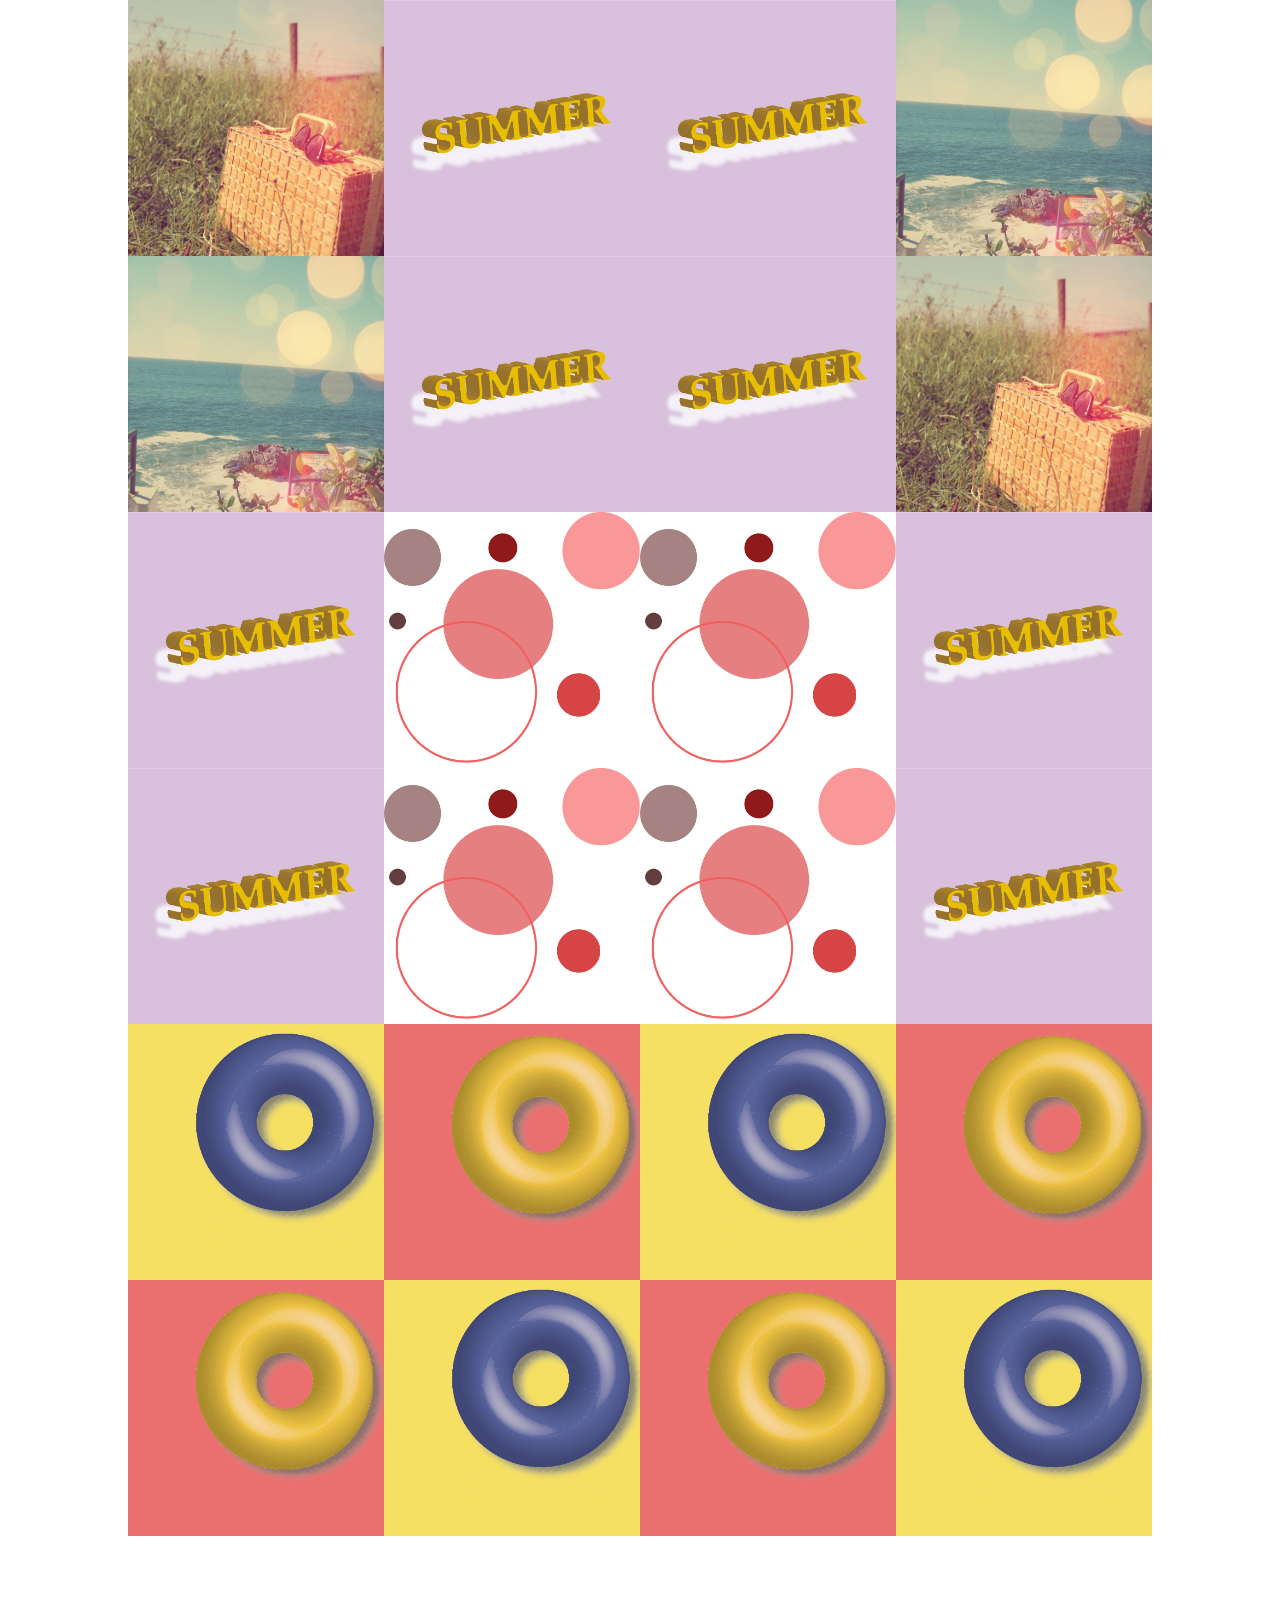
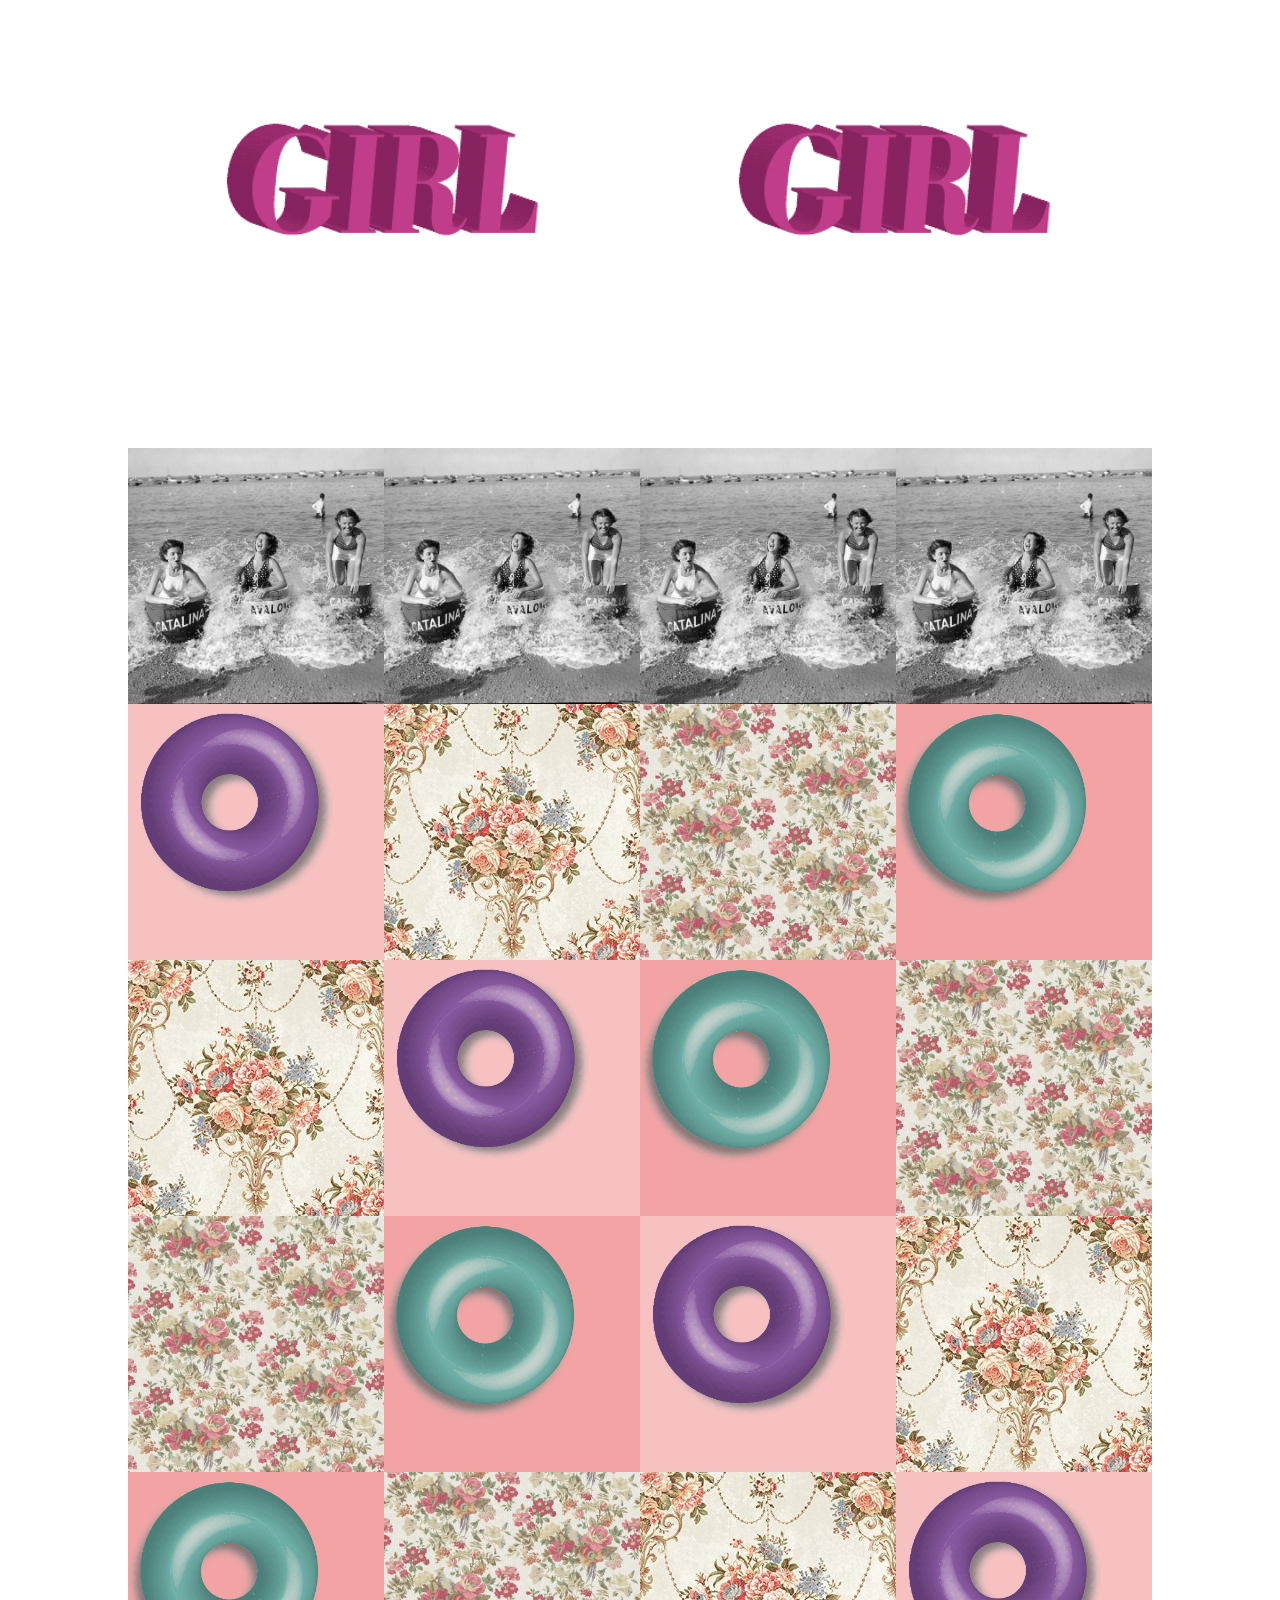
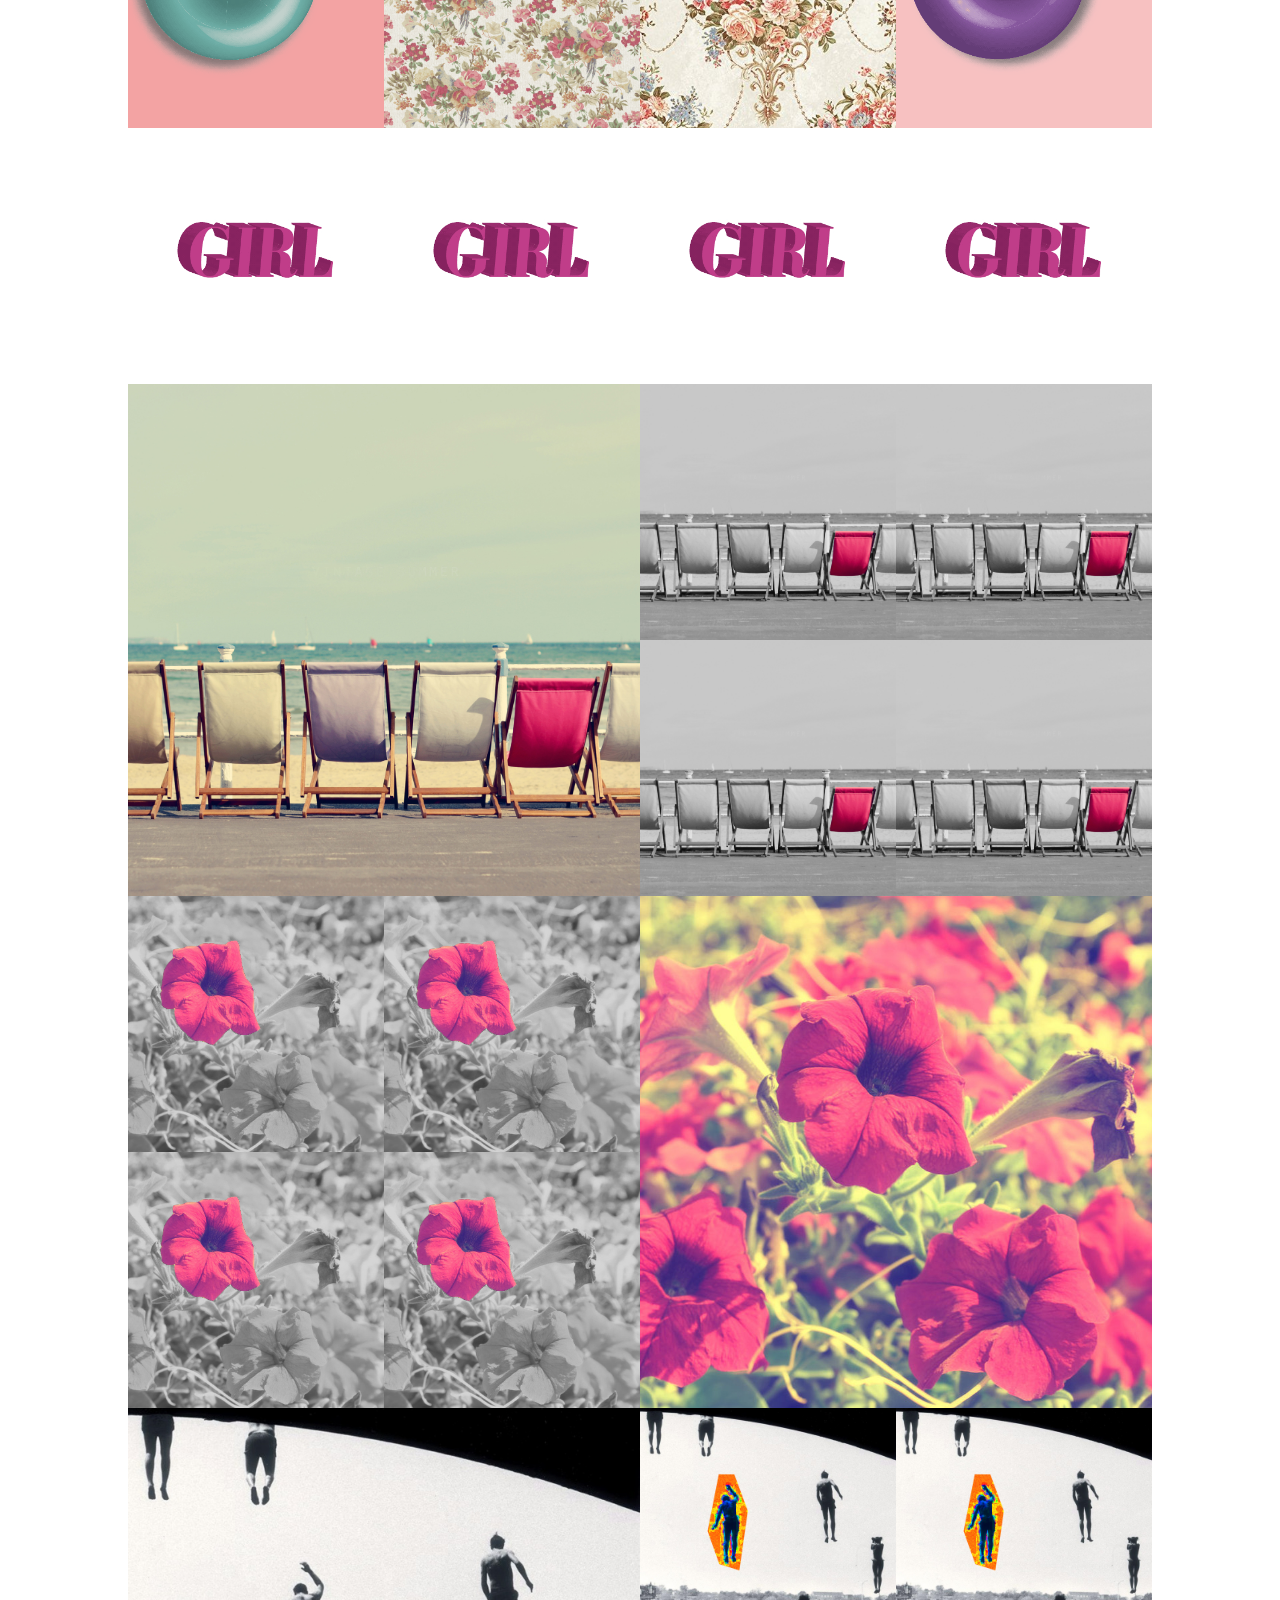
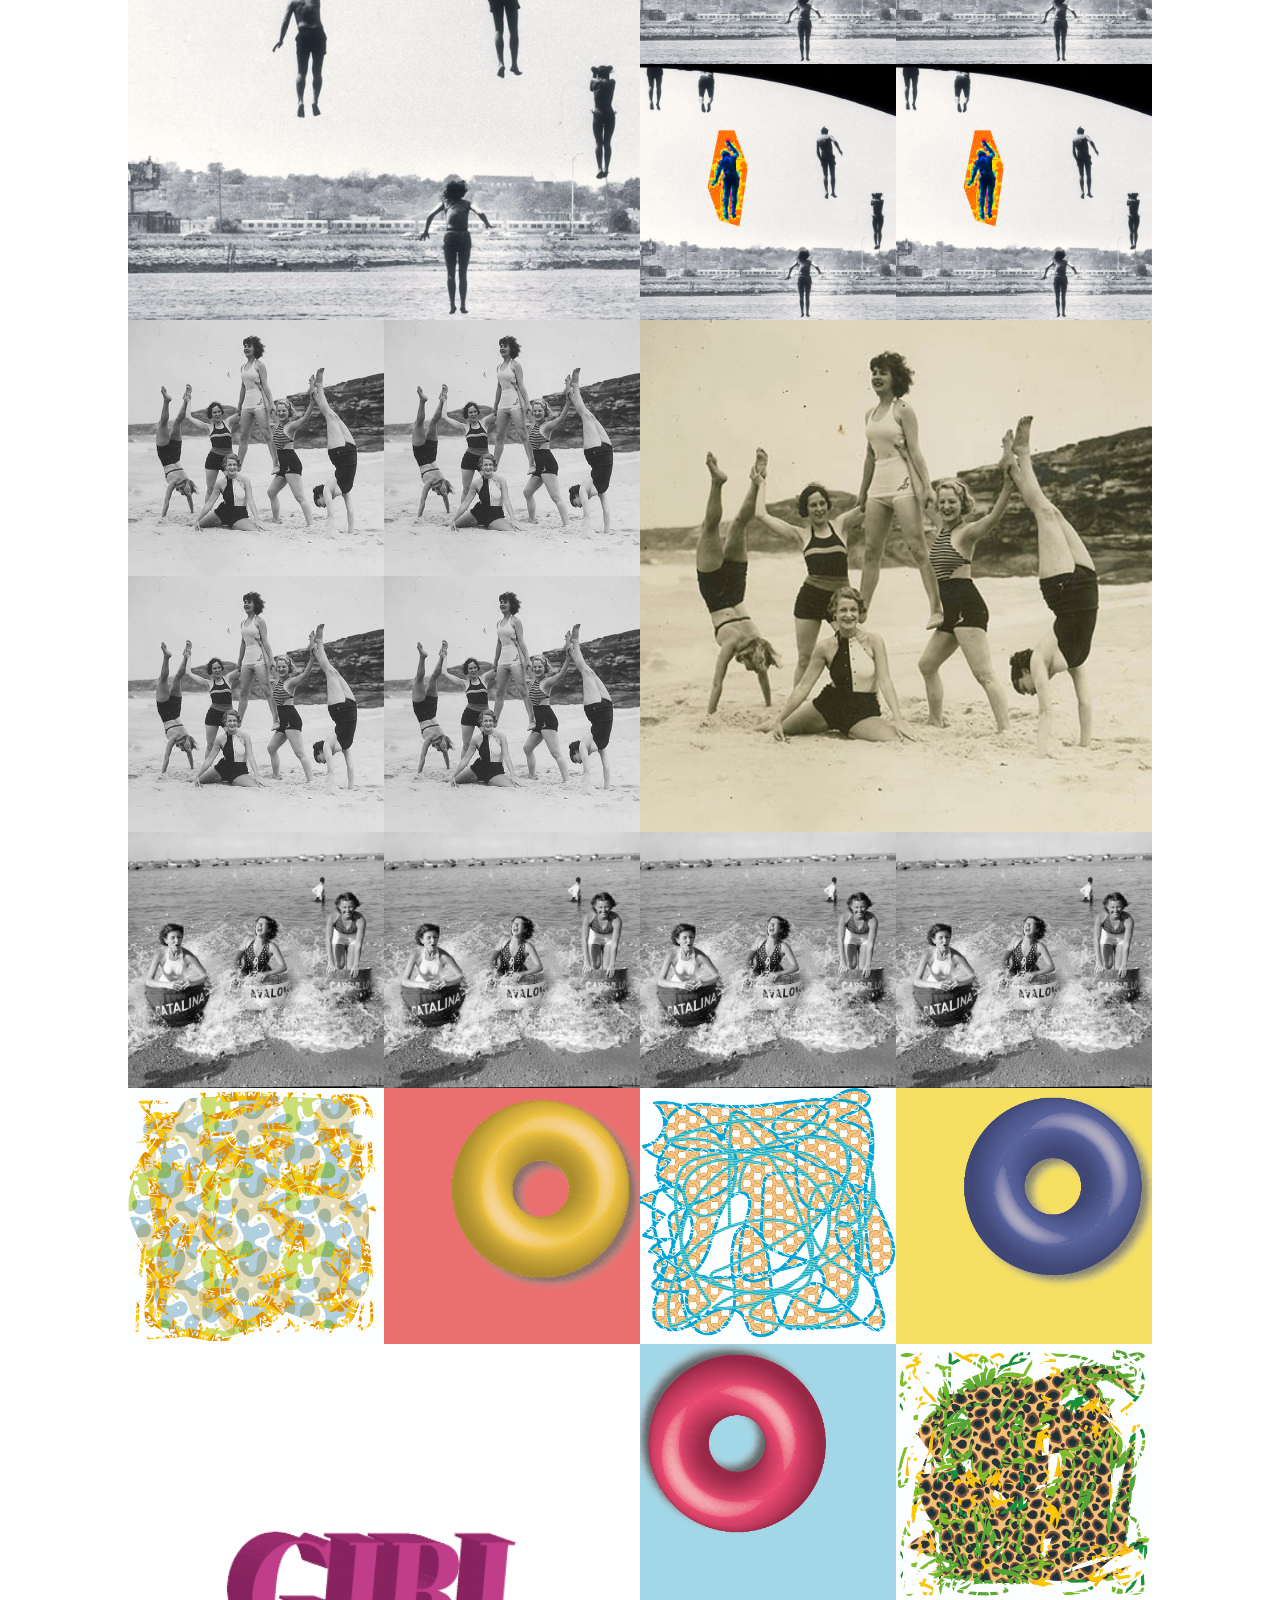
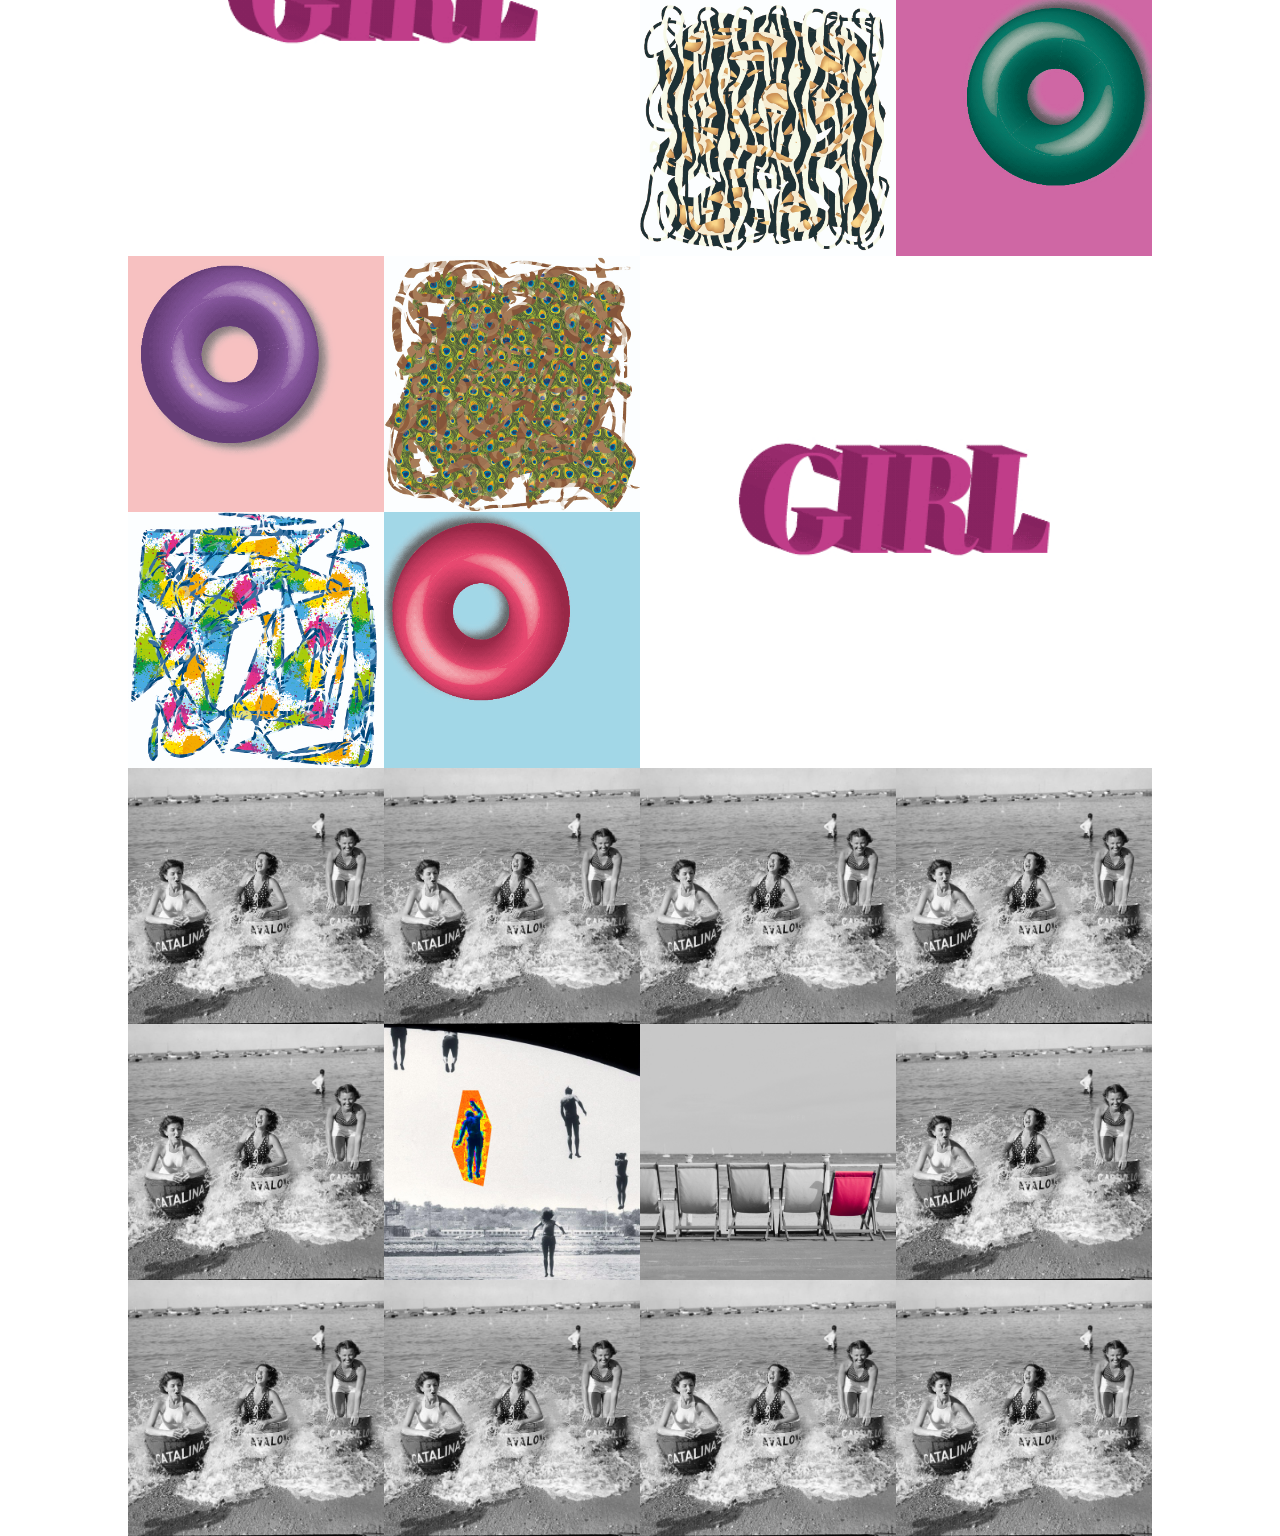
<file: percentage_grid/index.html>
<html><head>
    <meta charset="utf-8">
    <meta name="viewport" content="width=device-width, initial-scale=1">

    <title>Percentage Grid</title>

    <!-- leave this CSS file alone -->
    <link href="percentage_grid.css" rel="stylesheet" type="text/css">

    <style>
      /** put your custom CSS here, or in the "editme.css" file **/
    </style>
    
  </head>

  <body>

    <!-- grabbed some images from here: https://unsplash.it/ just to show how images might fit in... -->

    <!-- this outer most <div> determines the width for everything -->
    <div class="the outer container">
        <div class="a fifty percent wide block">
            <div class="a fifty percent wide block">
            <img src="image/f4.jpg">
            </div>
            <div class="a fifty percent wide block">
            <img src="image/loops-20.jpg">
            </div>
            <div class="a fifty percent wide block">
            <img src="image/f7.jpg">
            </div>
            <div class="a fifty percent wide block">
            <img src="image/loops-20.jpg">
            </div>
        </div>
        <div class="a fifty percent wide block">
            <div class="a fifty percent wide block">
            <img src="image/loops-20.jpg">
            </div>
            <div class="a fifty percent wide block">
            <img src="image/f7.jpg">
            </div>
            <div class="a fifty percent wide block">
            <img src="image/loops-20.jpg">
            </div>
            <div class="a fifty percent wide block">
           <img src="image/f4.jpg">
            </div>
        </div>
        <div class="a fifty percent wide block">
            <div class="a fifty percent wide block">
            <img src="image/loops-20.jpg">
            </div>
            <div class="a fifty percent wide block">
            <img src="image/w.jpg">
            </div>
            <div class="a fifty percent wide block">
            <img src="image/loops-20.jpg">
            </div>
            <div class="a fifty percent wide block">
           <img src="image/w.jpg">
            </div>
        </div>
        <div class="a fifty percent wide block">
            <div class="a fifty percent wide block">
            <img src="image/w.jpg">
            </div>
            <div class="a fifty percent wide block">
            <img src="image/loops-20.jpg">
            </div>
            <div class="a fifty percent wide block">
            <img src="image/w.jpg">
            </div>
            <div class="a fifty percent wide block">
            <img src="image/loops-20.jpg">
            </div>
        </div>
        <div class="a twenty five percent wide block">
           <img src="image/blueloop.gif">
        </div>
        <div class="a twenty five percent wide block">
           <img src="image/yellow.gif">
        </div>
        <div class="a twenty five percent wide block">
           <img src="image/blueloop.gif">
        </div>
        <div class="a twenty five percent wide block">
           <img src="image/yellow.gif">
        </div>
        <div class="a twenty five percent wide block">
           <img src="image/yellow.gif">
        </div>
        <div class="a twenty five percent wide block">
           <img src="image/blueloop.gif">
        </div>
        <div class="a twenty five percent wide block">
           <img src="image/yellow.gif">
        </div>
        <div class="a twenty five percent wide block">
           <img src="image/blueloop.gif">
        </div>
        
        <div class="a fifty percent wide block">
          <img src="image/girl.gif">
        </div>
        <div class="a fifty percent wide block">
          <img src="image/girl.gif">
        </div>
        
        <div class="a twenty five percent wide block">
        <img src="image/f5.jpg">
        </div>
        <div class="a twenty five percent wide block">
        <img src="image/f5.jpg">
        </div>
        <div class="a twenty five percent wide block">
        <img src="image/f5.jpg">
        </div>
        <div class="a twenty five percent wide block">
        <img src="image/f5.jpg">
        </div>
        
        <div class="a fifty percent wide block">
            <div class="a fifty percent wide block">
            <img src="image/purpleloop.gif">
            </div>
            <div class="a fifty percent wide block">
            <img src="image/f1.jpg">
            </div>
            <div class="a fifty percent wide block">
            <img src="image/f1.jpg">
            </div>
            <div class="a fifty percent wide block">
            <img src="image/purpleloop.gif">
            </div>
        </div>    
        <div class="a fifty percent wide block">
            <div class="a fifty percent wide block">
            <img src="image/f2.jpg">
            </div>
            <div class="a fifty percent wide block">
            <img src="image/bgloop.gif">
            </div>
            <div class="a fifty percent wide block">
            <img src="image/bgloop.gif">
            </div>
            <div class="a fifty percent wide block">
            <img src="image/f2.jpg">
            </div>
        </div>
        <div class="a fifty percent wide block">
            <div class="a fifty percent wide block">
            <img src="image/f2.jpg">
            </div>
            <div class="a fifty percent wide block">
            <img src="image/bgloop.gif">
            </div>
            <div class="a fifty percent wide block">
            <img src="image/bgloop.gif">
            </div>
            <div class="a fifty percent wide block">
            <img src="image/f2.jpg">
            </div>
        </div>
        <div class="a fifty percent wide block">
            <div class="a fifty percent wide block">
            <img src="image/purpleloop.gif">
            </div>
            <div class="a fifty percent wide block">
            <img src="image/f1.jpg">
            </div>
            <div class="a fifty percent wide block">
            <img src="image/f1.jpg">
            </div>
            <div class="a fifty percent wide block">
            <img src="image/purpleloop.gif">
            </div>
        </div>    
        <div class="a twenty five percent wide block">
           <img src="image/girl.gif">
        </div>
        <div class="a twenty five percent wide block">
           <img src="image/girl.gif">
        </div>
        <div class="a twenty five percent wide block">
           <img src="image/girl.gif">
        </div>
        <div class="a twenty five percent wide block">
         <img src="image/girl.gif">
        </div>
        
        <div class="a fifty percent wide block">
         <img src="image/f3.jpg">
        </div>
        <div class="a fifty percent wide block">
            <div class="a fifty percent wide block">
            <img src="image/f12.jpg">
            </div>
            <div class="a fifty percent wide block">
            <img src="image/f12.jpg">
            </div>
            <div class="a fifty percent wide block">
            <img src="image/f12.jpg">
            </div>
            <div class="a fifty percent wide block">
            <img src="image/f12.jpg">
            </div>
        </div>
        <div class="a fifty percent wide block">
            <div class="a fifty percent wide block">
            <img src="image/f11.jpg">
            </div>
            <div class="a fifty percent wide block">
            <img src="image/f11.jpg">
            </div>
            <div class="a fifty percent wide block">
            <img src="image/f11.jpg">
            </div>
            <div class="a fifty percent wide block">
            <img src="image/f11.jpg">
            </div>
        </div>
        <div class="a fifty percent wide block">
         <img src="image/f8.jpg">
        </div>
        <div class="a fifty percent wide block">
         <img src="image/f6.jpg">
        </div>
        <div class="a fifty percent wide block">
            <div class="a fifty percent wide block">
            <img src="image/f13.jpg">
            </div>
            <div class="a fifty percent wide block">
            <img src="image/f13.jpg">
            </div>
            <div class="a fifty percent wide block">
            <img src="image/f13.jpg">
            </div>
            <div class="a fifty percent wide block">
            <img src="image/f13.jpg">
            </div>
        </div>
        <div class="a fifty percent wide block">
            <div class="a fifty percent wide block">
            <img src="image/f10.jpg">
            </div>
            <div class="a fifty percent wide block">
            <img src="image/f10.jpg">
            </div>
            <div class="a fifty percent wide block">
            <img src="image/f10.jpg">
            </div>
            <div class="a fifty percent wide block">
            <img src="image/f10.jpg">
            </div>
        </div>
        <div class="a fifty percent wide block">
         <img src="image/f9.jpg">
        </div>
        
        <div class="a twenty five percent wide block">
        <img src="image/f5.jpg">
        </div>
        <div class="a twenty five percent wide block">
        <img src="image/f5.jpg">
        </div>
        <div class="a twenty five percent wide block">
        <img src="image/f5.jpg">
        </div>
        <div class="a twenty five percent wide block">
        <img src="image/f5.jpg">
        </div>
        
        <div class="a twenty five percent wide block">
        <img src="image/loops-05.jpg">
        </div> 
        <div class="a twenty five percent wide block">
        <img src="image/yellow.gif">
        </div>
        <div class="a twenty five percent wide block">
        <img src="image/loops-18.jpg">
        </div>
        <div class="a twenty five percent wide block">
        <img src="image/blueloop.gif">
        </div>
        
        <div class="a fifty percent wide block">
        <img src="image/girl.gif">
        </div>
        <div class="a fifty percent wide block">
        <div class="a fifty percent wide block">
        <img src="image/pinkloop.gif">
        </div>
        <div class="a fifty percent wide block">
        <img src="image/loops-04.jpg">
        </div>
        <div class="a fifty percent wide block">
        <img src="image/loops-16.jpg">
        </div>
        <div class="a fifty percent wide block">
        <img src="image/greenloop.gif">
        </div>
        </div>
        <div class="a fifty percent wide block">
            <div class="a fifty percent wide block">
            <img src="image/purpleloop.gif">
            </div>
            <div class="a fifty percent wide block">
            <img src="image/loops-07.jpg">
            </div>
            <div class="a fifty percent wide block">
            <img src="image/loops-08.jpg">
            </div>
            <div class="a fifty percent wide block">
            <img src="image/pinkloop.gif">
            </div>
        </div>
        <div class="a fifty percent wide block">
        <img src="image/girl.gif">
        </div>
        <div class="a twenty five percent wide block">
        <img src="image/f5.jpg">
        </div>
        <div class="a twenty five percent wide block">
        <img src="image/f5.jpg">
        </div>
        <div class="a twenty five percent wide block">
        <img src="image/f5.jpg">
        </div>
        <div class="a twenty five percent wide block">
        <img src="image/f5.jpg">
        </div>
        
        <div class="a twenty five percent wide block">
        <img src="image/f5.jpg">
        </div>
        <div class="a twenty five percent wide block">
        <img src="image/f13.jpg">
        </div>
        <div class="a twenty five percent wide block">
        <img src="image/f12.jpg">
        </div>
        <div class="a twenty five percent wide block">
        <img src="image/f5.jpg">
        </div>
        
        <div class="a twenty five percent wide block">
        <img src="image/f5.jpg">
        </div>
        <div class="a twenty five percent wide block">
        <img src="image/f5.jpg">
        </div>
        <div class="a twenty five percent wide block">
        <img src="image/f5.jpg">
        </div>
        <div class="a twenty five percent wide block">
        <img src="image/f5.jpg">
        </div>
  </div>

</body></html>
</file>
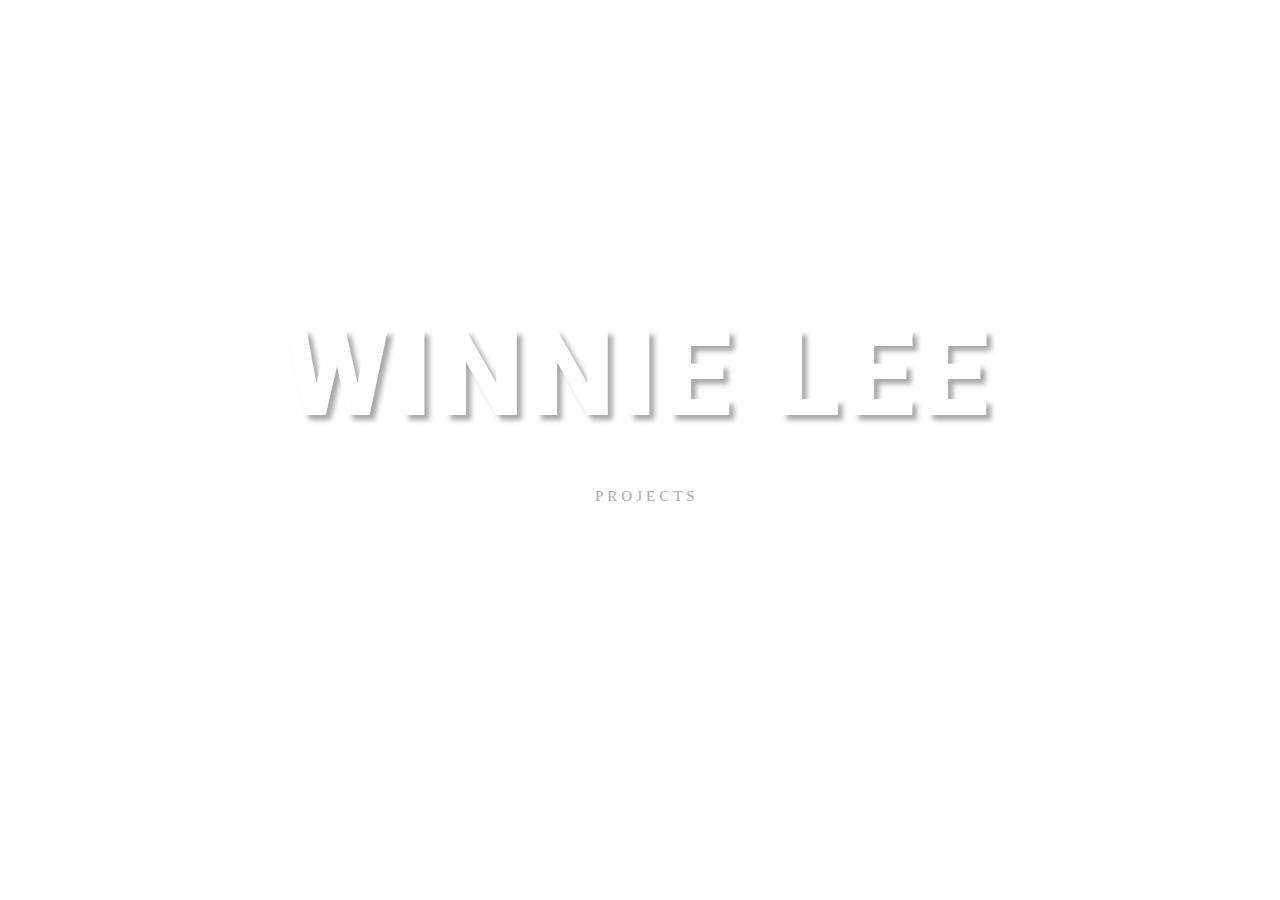
<file: portfolio/index.html>
<!DOCTYPE html> <!-- SAVE AS portfolio.html-->
<html>
    <head>
        <meta charset="utf-8">
        <title> Winnie Lee </title>
        <link rel="stylesheet" href="frontcover.css">
    </head>
<body>
    <div id="title">WINNIE LEE</div>
<div id="navigation">    
<ul>
    <li><a href="inside.html">PROJECTS</a></li>
    </ul> 

</body>

<script type="text/javascript">
;(function(){

var msg = "Have I lost my mind?";
var size = 30;
var circleY = 0.75; var circleX = 2;
var letter_spacing = 5;
var diameter = 10;
var rotation = 0.4;
var speed = 0.3;

if (!window.addEventListener && !window.attachEvent || !document.createElement) return;

msg = msg.split('');
var n = msg.length - 1, a = Math.round(size * diameter * 0.208333), currStep = 20,
ymouse = a * circleY + 20, xmouse = a * circleX + 20, y = [], x = [], Y = [], X = [],
o = document.createElement('div'), oi = document.createElement('div'),
b = document.compatMode && document.compatMode != "BackCompat"? document.documentElement : document.body,

mouse = function(e){
 e = e || window.event;
 ymouse = !isNaN(e.pageY)? e.pageY : e.clientY; // y-position
 xmouse = !isNaN(e.pageX)? e.pageX : e.clientX; // x-position
},

makecircle = function(){
 if(init.nopy){
  o.style.top = (b || document.body).scrollTop + 'px';
  o.style.left = (b || document.body).scrollLeft + 'px';
 };
 currStep -= rotation;
 for (var d, i = n; i > -1; --i){ 
  d = document.getElementById('iemsg' + i).style;
  d.top = Math.round(y[i] + a * Math.sin((currStep + i) / letter_spacing) * circleY - 15) + 'px';
  d.left = Math.round(x[i] + a * Math.cos((currStep + i) / letter_spacing) * circleX) + 'px';
 };
},

drag = function(){
 y[0] = Y[0] += (ymouse - Y[0]) * speed;
 x[0] = X[0] += (xmouse - 20 - X[0]) * speed;
 for (var i = n; i > 0; --i){
  y[i] = Y[i] += (y[i-1] - Y[i]) * speed;
  x[i] = X[i] += (x[i-1] - X[i]) * speed;
 };
 makecircle();
},

init = function(){
 if(!isNaN(window.pageYOffset)){
  ymouse += window.pageYOffset;
  xmouse += window.pageXOffset;
 } else init.nopy = true;
 for (var d, i = n; i > -1; --i){
  d = document.createElement('div'); d.id = 'iemsg' + i;
  d.style.height = d.style.width = a + 'px';
  d.appendChild(document.createTextNode(msg[i]));
  oi.appendChild(d); y[i] = x[i] = Y[i] = X[i] = 0;
 };
 o.appendChild(oi); document.body.appendChild(o);
 setInterval(drag, 25);
},

ascroll = function(){
 ymouse += window.pageYOffset;
 xmouse += window.pageXOffset;
 window.removeEventListener('scroll', ascroll, false);
};

o.id = 'outerCircleText'; o.style.fontSize = size + 'px';

if (window.addEventListener){
 window.addEventListener('load', init, false);
 document.addEventListener('mouseover', mouse, false);
 document.addEventListener('mousemove', mouse, false);
  if (/Apple/.test(navigator.vendor))
   window.addEventListener('scroll', ascroll, false);
}
else if (window.attachEvent){
 window.attachEvent('onload', init);
 document.attachEvent('onmousemove', mouse);
};

})();

/*credit: tempermedia.com/*/</script>      
</html>
</file>
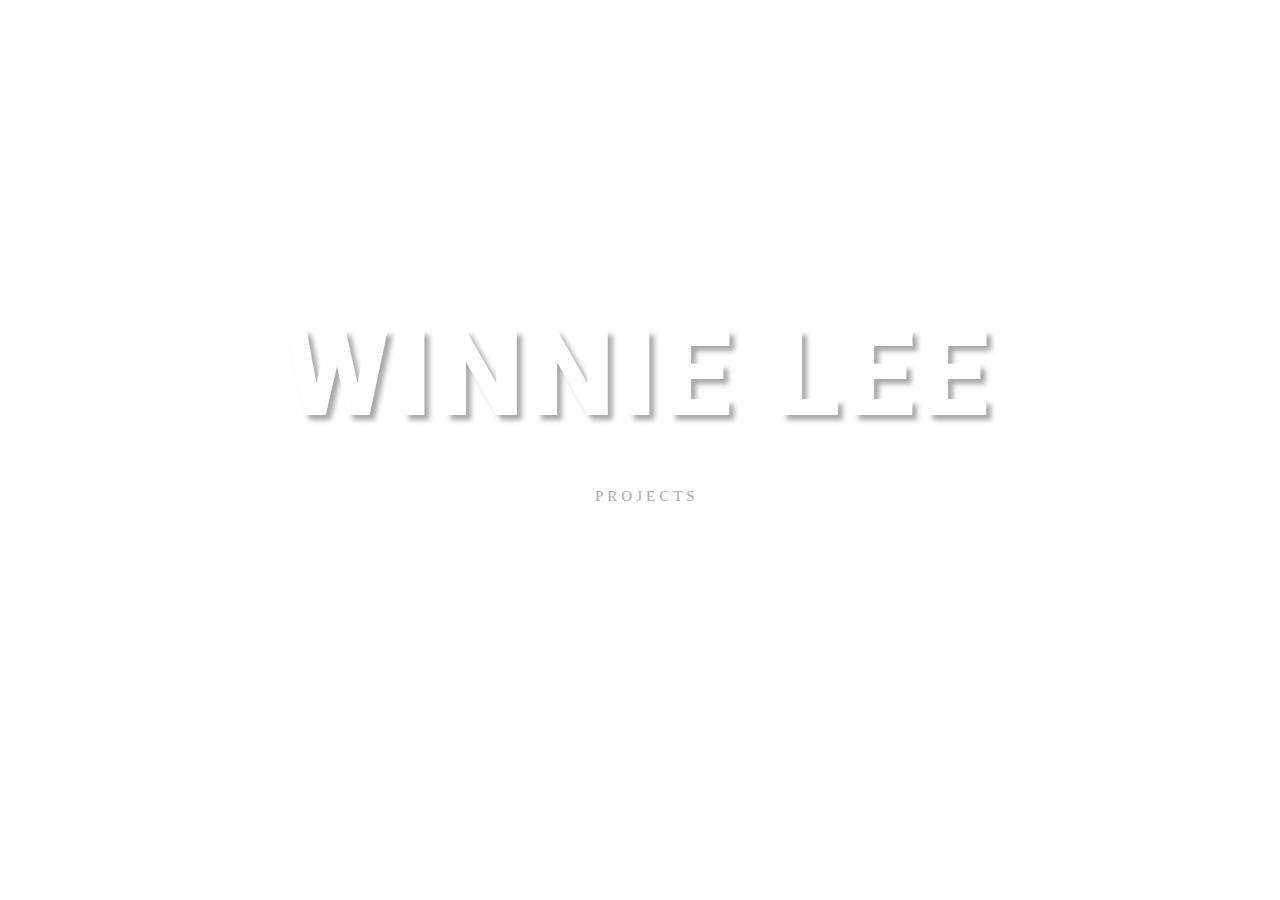
<file: portfolio_site/frontcover.html>
<!DOCTYPE html> <!-- SAVE AS portfolio.html-->
<html>
    <head>
        <meta charset="utf-8">
        <title> Winnie Lee </title>
        <link rel="stylesheet" href="frontcover.css">
    </head>
<body>
    <div id="title">WINNIE LEE</div>
<div id="navigation">    
<ul>
    <li><a href="inside1.html">PROJECTS</a></li>
    </ul> 

</body>

<script type="text/javascript">
;(function(){

var msg = "Have I lost my mind?";
var size = 30;
var circleY = 0.75; var circleX = 2;
var letter_spacing = 5;
var diameter = 10;
var rotation = 0.4;
var speed = 0.3;

if (!window.addEventListener && !window.attachEvent || !document.createElement) return;

msg = msg.split('');
var n = msg.length - 1, a = Math.round(size * diameter * 0.208333), currStep = 20,
ymouse = a * circleY + 20, xmouse = a * circleX + 20, y = [], x = [], Y = [], X = [],
o = document.createElement('div'), oi = document.createElement('div'),
b = document.compatMode && document.compatMode != "BackCompat"? document.documentElement : document.body,

mouse = function(e){
 e = e || window.event;
 ymouse = !isNaN(e.pageY)? e.pageY : e.clientY; // y-position
 xmouse = !isNaN(e.pageX)? e.pageX : e.clientX; // x-position
},

makecircle = function(){
 if(init.nopy){
  o.style.top = (b || document.body).scrollTop + 'px';
  o.style.left = (b || document.body).scrollLeft + 'px';
 };
 currStep -= rotation;
 for (var d, i = n; i > -1; --i){ 
  d = document.getElementById('iemsg' + i).style;
  d.top = Math.round(y[i] + a * Math.sin((currStep + i) / letter_spacing) * circleY - 15) + 'px';
  d.left = Math.round(x[i] + a * Math.cos((currStep + i) / letter_spacing) * circleX) + 'px';
 };
},

drag = function(){
 y[0] = Y[0] += (ymouse - Y[0]) * speed;
 x[0] = X[0] += (xmouse - 20 - X[0]) * speed;
 for (var i = n; i > 0; --i){
  y[i] = Y[i] += (y[i-1] - Y[i]) * speed;
  x[i] = X[i] += (x[i-1] - X[i]) * speed;
 };
 makecircle();
},

init = function(){
 if(!isNaN(window.pageYOffset)){
  ymouse += window.pageYOffset;
  xmouse += window.pageXOffset;
 } else init.nopy = true;
 for (var d, i = n; i > -1; --i){
  d = document.createElement('div'); d.id = 'iemsg' + i;
  d.style.height = d.style.width = a + 'px';
  d.appendChild(document.createTextNode(msg[i]));
  oi.appendChild(d); y[i] = x[i] = Y[i] = X[i] = 0;
 };
 o.appendChild(oi); document.body.appendChild(o);
 setInterval(drag, 25);
},

ascroll = function(){
 ymouse += window.pageYOffset;
 xmouse += window.pageXOffset;
 window.removeEventListener('scroll', ascroll, false);
};

o.id = 'outerCircleText'; o.style.fontSize = size + 'px';

if (window.addEventListener){
 window.addEventListener('load', init, false);
 document.addEventListener('mouseover', mouse, false);
 document.addEventListener('mousemove', mouse, false);
  if (/Apple/.test(navigator.vendor))
   window.addEventListener('scroll', ascroll, false);
}
else if (window.attachEvent){
 window.attachEvent('onload', init);
 document.attachEvent('onmousemove', mouse);
};

})();

/*credit: tempermedia.com/*/</script>      
</html>
</file>
<file: percentage_grid/percentage_grid.css>
* {
  box-sizing: border-box;
  margin: 0;
  padding: 0;
}

.the.outer.container {
  width: 80%;
  margin-left: auto;
  margin-right: auto;
}

.a.block {
  background: white;
  float: left;
  height: 0;
}

.one.hundred.percent.wide {
  width: 100%;
  padding-bottom: 100%;
}

.fifty.percent.wide {
  width: 50%;
  padding-bottom: 50%;
}

.twenty.five.percent.wide {
  width: 25%;
  padding-bottom: 25%;
}

.block img {
  width: 100%;
  height: auto;
}
</file>
<file: portfolio/frontcover.css>
@import url('https://fonts.googleapis.com/css?family=Open+Sans');
@import url('https://fonts.googleapis.com/css?family=Roboto');


body{
    font-family: 'Helvetica Neue', sans-serif;
}
#title{
    max-width: 30em;
    margin-top: 19rem;
    margin-left: auto;
    margin-right: auto;
    font-family: 'Roboto', sans-serif;
    font-size: 80px;
    font-weight: 900;
    text-align: center;
    text-shadow: 5px 5px 5px #aaa;
    left: 200px;
    letter-spacing: 7px;
    color: white;
}
#title a{
    text-decoration:none;
    color: white;
}
#title a:hover {
    color: whitesmoke;
    font-weight: 900;
}
#title a:active {
    color: whitesmoke;
}
#navigation{
    max-width: 6em;
    margin-top: 2rem;
    margin-left: auto;
    margin-right: auto;
    text-align: center;
    font-family: 'Helvetica Neue';
    font-size: 15px;
    top: 470px;
    left: 1055px;
    line-height: 40px;
    font-weight: 300;
    letter-spacing: 4px;
}
#navigation a{
    text-decoration:none;
    color: #aaa;
}
#navigation a:hover{
    font-weight: 100;
    color: whitesmoke;
}
#navigation a:active {
    color: whitesmoke;
}
ul{
    list-style: none;
    padding-left: 0px;
}
#outerCircleText {
font-style: italic;
font-weight: lighter;
font-family: 'Helvetica Neue';
color: #aaa;
position: absolute;top: 0;left: 0;z-index: 3000;cursor: default;}
#outerCircleText div {position: relative;}
#outerCircleText div div {position: absolute;top: 0;left: 0;text-align: center;}


@media only screen and (min-width: 768px) {
    #title{
    font-size: 120px;   
}
</file>
<file: portfolio_site/frontcover.css>
@import url('https://fonts.googleapis.com/css?family=Open+Sans');
@import url('https://fonts.googleapis.com/css?family=Roboto');


body{
    font-family: 'Helvetica Neue', sans-serif;
}
#title{
    max-width: 30em;
    margin-top: 19rem;
    margin-left: auto;
    margin-right: auto;
    font-family: 'Roboto', sans-serif;
    font-size: 120px;
    font-weight: 900;
    text-align: center;
    text-shadow: 5px 5px 5px #aaa;
    left: 200px;
    letter-spacing: 7px;
    color: white;
}
#title a{
    text-decoration:none;
    color: white;
}
#title a:hover {
    color: whitesmoke;
    font-weight: 900;
}
#title a:active {
    color: whitesmoke;
}
#navigation{
    max-width: 6em;
    margin-top: 2rem;
    margin-left: auto;
    margin-right: auto;
    text-align: center;
    font-family: 'Helvetica Neue';
    font-size: 15px;
    top: 470px;
    left: 1055px;
    line-height: 40px;
    font-weight: 300;
    letter-spacing: 4px;
}
#navigation a{
    text-decoration:none;
    color: #aaa;
}
#navigation a:hover{
    font-weight: 100;
    color: whitesmoke;
}
#navigation a:active {
    color: whitesmoke;
}
ul{
    list-style: none;
    padding-left: 0px;
}
#outerCircleText {
font-style: italic;
font-weight: lighter;
font-family: 'Helvetica Neue';
color: #aaa;
position: absolute;top: 0;left: 0;z-index: 3000;cursor: default;}
#outerCircleText div {position: relative;}
#outerCircleText div div {position: absolute;top: 0;left: 0;text-align: center;}
</file>
